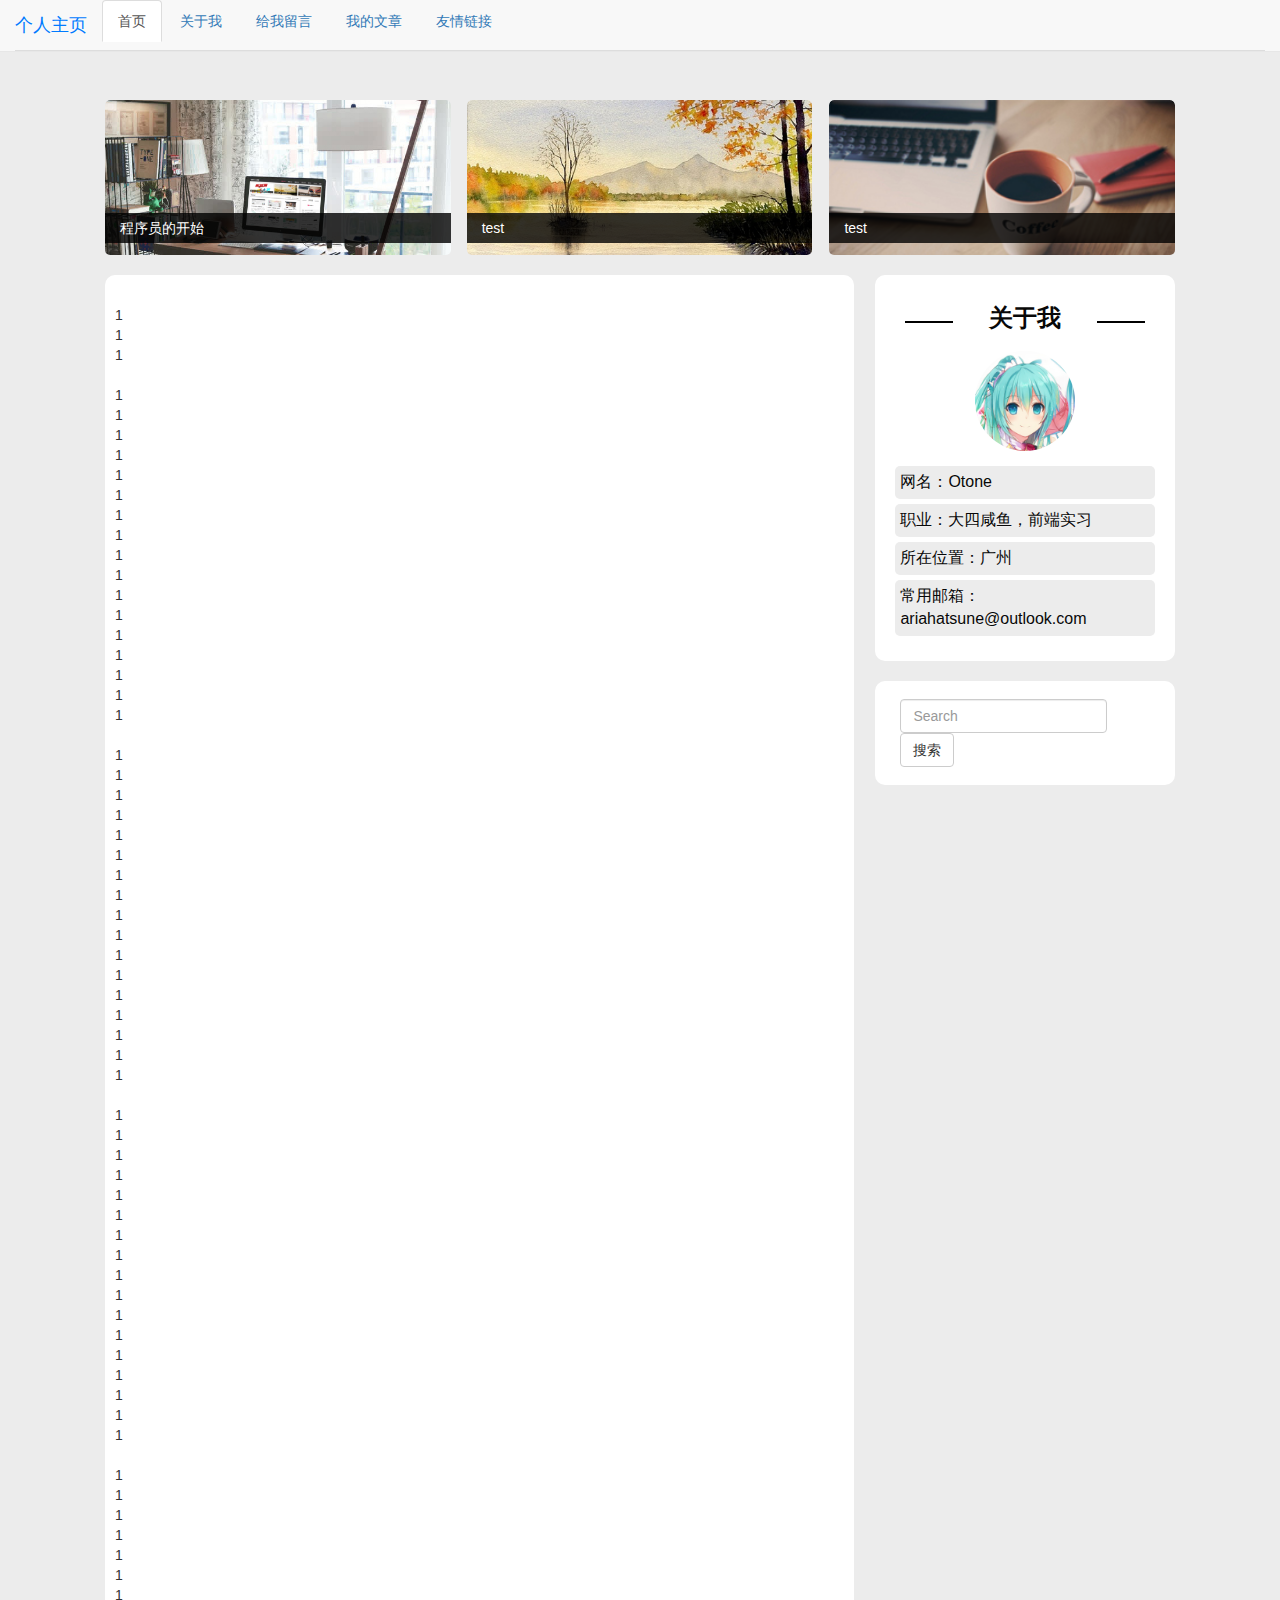
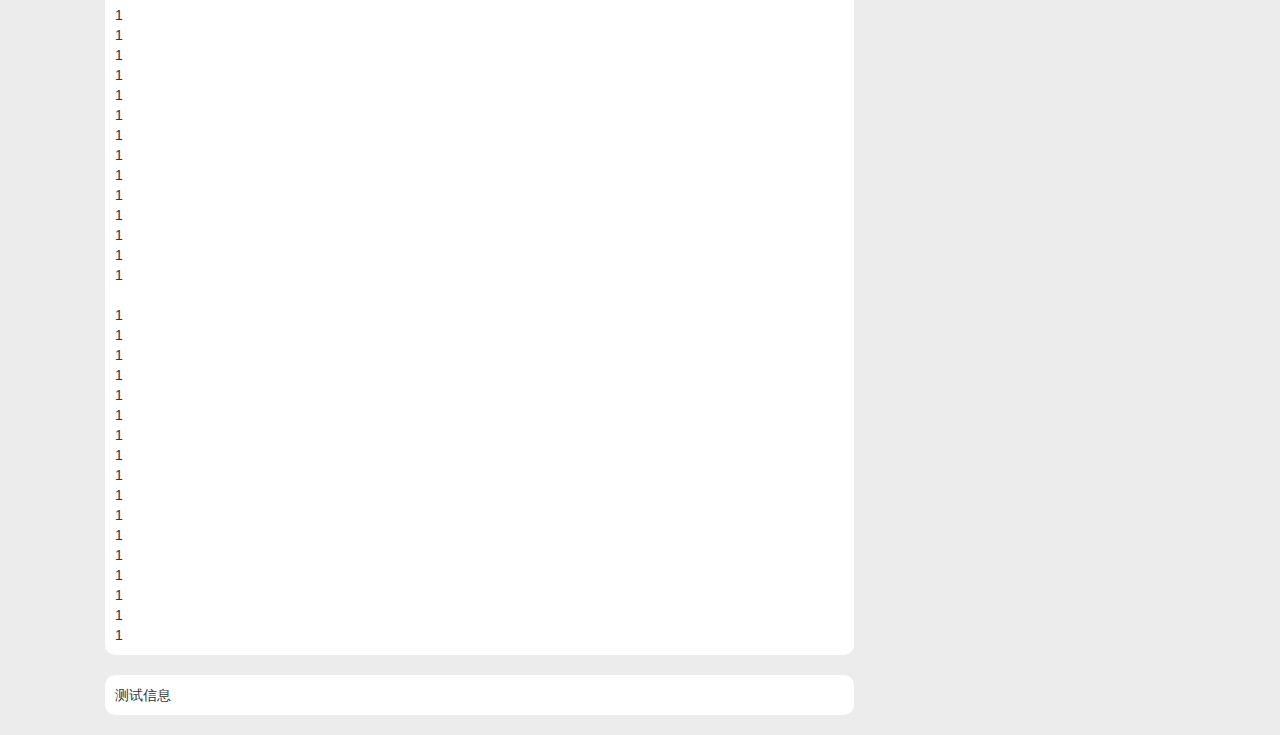
<file: index.html>
<!DOCTYPE HTML>
<html>

<head>
	<meta charset="UTF-8">
	<meta name="viewport" content="width=device-width, user-scalable=no, initial-scale=1.0, maximum-scale=1.0, minimum-scale=1.0">
	<link rel="stylesheet" type="text/css" href="css/model.min.css" />
	<link rel="stylesheet" type="text/css" href="css/bootstrap.css" />
	<link rel="stylesheet" type="text/css" href="css/index.css" />
	<link rel="icon" type="image/x-icon" href="images/design/favicon.ico" />
	<script src="js/jquery-3.3.1.js"></script>
	<script src="js/vue.js" type="text/javascript" charset="utf-8"></script>
	<script src="js/bootstrap.js"></script>
	<script src="js/index.js" type="text/javascript" charset="utf-8"></script>
	<title>Otone</title>
	<script>
		var _hmt = _hmt || [];
		(function () {
			var hm = document.createElement("script");
			hm.src = "https://hm.baidu.com/hm.js?ea2b53d113a40893b416829f3bc0a3d6";
			var s = document.getElementsByTagName("script")[0];
			s.parentNode.insertBefore(hm, s);
		})();
	</script>
</head>

<body>
	<nav class="navbar navbar-default navbar-fixed-top">
		<div class="container-fluid">
			<div class="navbar-header">
				<button type="button" class="navbar-toggle collapsed" data-toggle="collapse" data-target="#bs-example-navbar-collapse-1"
				    aria-expanded="false">
					<span class="sr-only">Toggle navigation</span>
					<span class="icon-bar"></span>
					<span class="icon-bar"></span>
					<span class="icon-bar"></span>
				</button>
				<a class="navbar-brand" href="/" style="color: #007BFF;">个人主页</a>
			</div>
			<div class="collapse navbar-collapse" id="bs-example-navbar-collapse-1">
				<ul class="nav nav-tabs">
					<li class="active">
						<a href="/">首页</a>
					</li>
					<li>
						<a href="about.html">关于我</a>
					</li>
					<li>
						<a href="board.html">给我留言</a>
					</li>
					<li>
						<a href="content.html">我的文章</a>
					</li>
					<li>
						<a href="other.html">友情链接</a>
					</li>
				</ul>
			</div>
		</div>
	</nav>
	<div class="t-box container" style="animation: 0.7s top-transparent-bounce ease;">
		<div class="picbar">
			<ul>
				<li>
					<i>
						<a href="">
							<img src="images/index/917d732926d79cc2ae1012831ce51d1e.jpg">
						</a>
					</i>
					<span>程序员的开始</span>
				</li>
				<li style="margin-left: 1.5%;">
					<i>
						<a href="">
							<img src="images/index/762f99f369ae786f970477feeb3b9d77.jpg">
						</a>
					</i>
					<span>test</span>
				</li>
				<li style="float: right;">
					<i>
						<a href="">
							<img src="images/index/3f0b6da48a6fd4e626a021ff7bd0d74f.jpg">
						</a>
					</i>
					<span>test</span>
				</li>
			</ul>
		</div>
		<div class="leftbox">
			<div class="info">
				<br /> 1
				<br /> 1
				<br /> 1
				<br />
				<br /> 1
				<br /> 1
				<br /> 1
				<br /> 1
				<br /> 1
				<br /> 1
				<br /> 1
				<br /> 1
				<br /> 1
				<br /> 1
				<br /> 1
				<br /> 1
				<br /> 1
				<br /> 1
				<br /> 1
				<br /> 1
				<br /> 1
				<br />
				<br /> 1
				<br /> 1
				<br /> 1
				<br /> 1
				<br /> 1
				<br /> 1
				<br /> 1
				<br /> 1
				<br /> 1
				<br /> 1
				<br /> 1
				<br /> 1
				<br /> 1
				<br /> 1
				<br /> 1
				<br /> 1
				<br /> 1
				<br />
				<br /> 1
				<br /> 1
				<br /> 1
				<br /> 1
				<br /> 1
				<br /> 1
				<br /> 1
				<br /> 1
				<br /> 1
				<br /> 1
				<br /> 1
				<br /> 1
				<br /> 1
				<br /> 1
				<br /> 1
				<br /> 1
				<br /> 1
				<br />
				<br /> 1
				<br /> 1
				<br /> 1
				<br /> 1
				<br /> 1
				<br /> 1
				<br /> 1
				<br /> 1
				<br /> 1
				<br /> 1
				<br /> 1
				<br /> 1
				<br /> 1
				<br /> 1
				<br /> 1
				<br /> 1
				<br /> 1
				<br /> 1
				<br /> 1
				<br /> 1
				<br /> 1
				<br />
				<br /> 1
				<br /> 1
				<br /> 1
				<br /> 1
				<br /> 1
				<br /> 1
				<br /> 1
				<br /> 1
				<br /> 1
				<br /> 1
				<br /> 1
				<br /> 1
				<br /> 1
				<br /> 1
				<br /> 1
				<br /> 1
				<br /> 1
				<br />
			</div>
			<div class="info" style="margin: 20px 0;">
				测试信息
			</div>
		</div>
		<div class="rightbox">
			<div class="info">
				<h3 class="title_1">
					关于我
				</h3>
				<div class="avatar">
					<img src="images/about/%23284847.jpg" />
				</div>
				<div class="about">
					<p>
						网名：Otone
					</p>
					<p>
						职业：大四咸鱼，前端实习
					</p>
					<p>
						所在位置：广州
					</p>
					<p>
						常用邮箱：ariahatsune@outlook.com
					</p>
				</div>
			</div>
			<div class="info" style="margin: 20px 0;">
				<form id="barsearch" class="navbar-form navbar-right" style="margin-right: -5px;">
					<div class="form-group">
						<input type="text" class="form-control" placeholder="Search">
					</div>
					<button type="submit" class="btn btn-default">搜索</button>
				</form>
			</div>
		</div>
	</div>
	<div class="backtop">
		<span></span>
	</div>
	<script>
		$(window).scroll(function () {
			var sc = $(window).scrollTop();
			var wd = $(window).height();
			if (sc >= wd) {
				$(".backtop").css("display", "block");
			} else {
				$(".backtop").css("display", "none");
			}
		})
		$(".backtop").click(function () {
			$('body,html').animate({
				scrollTop: 0
			}, 500);
		})
	</script>

</body>

</html>
</file>
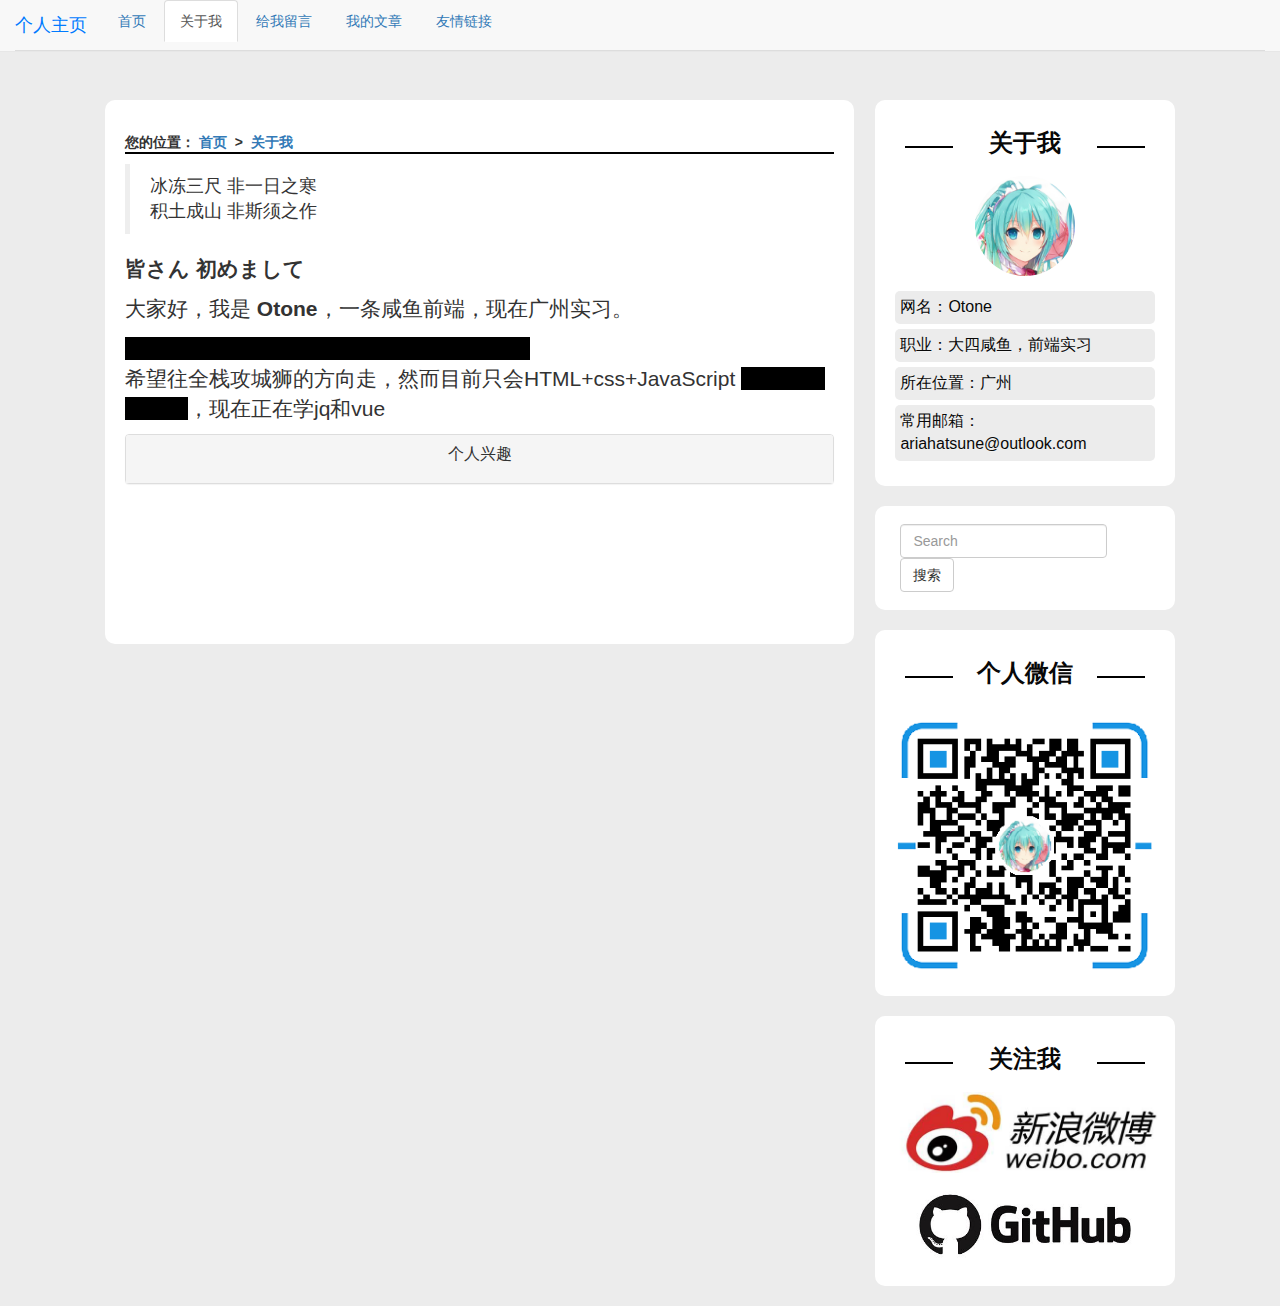
<file: about.html>
<!DOCTYPE HTML>
<html>

<head>
	<meta charset="UTF-8">
	<meta name="viewport" content="width=device-width, user-scalable=no, initial-scale=1.0, maximum-scale=1.0, minimum-scale=1.0">
	<script src="js/jquery-3.3.1.js"></script>
	<link rel="stylesheet" type="text/css" href="css/model.min.css" />
	<link rel="stylesheet" type="text/css" href="css/bootstrap.css" />
	<link rel="icon" type="image/x-icon" href="images/design/favicon.ico" />
	<script src="js/vue.js" type="text/javascript" charset="utf-8"></script>
	<script src="js/bootstrap.js"></script>
	<link rel="stylesheet" type="text/css" href="css/index.css" />
	<title>关于我</title>
	<script>
		var _hmt = _hmt || [];
		(function () {
			var hm = document.createElement("script");
			hm.src = "https://hm.baidu.com/hm.js?ea2b53d113a40893b416829f3bc0a3d6";
			var s = document.getElementsByTagName("script")[0];
			s.parentNode.insertBefore(hm, s);
		})();
	</script>
</head>

<body>
	<style type="text/css">
		.post-container {
			font-size: 1.5em;
		}
	</style>
	<nav class="navbar navbar-default navbar-fixed-top">
		<div class="container-fluid">
			<div class="navbar-header">
				<button type="button" class="navbar-toggle collapsed" data-toggle="collapse" data-target="#bs-example-navbar-collapse-1"
				    aria-expanded="false">
					<span class="sr-only">Toggle navigation</span>
					<span class="icon-bar"></span>
					<span class="icon-bar"></span>
					<span class="icon-bar"></span>
				</button>
				<a class="navbar-brand" href="/" style="color: #007BFF;">个人主页</a>
			</div>
			<div class="collapse navbar-collapse" id="bs-example-navbar-collapse-1">
				<ul class="nav nav-tabs">
					<li>
						<a href="/">首页</a>
					</li>
					<li class="active">
						<a href="about.html">关于我</a>
					</li>
					<li>
						<a href="board.html">给我留言</a>
					</li>
					<li>
						<a href="content.html">我的文章</a>
					</li>
					<li>
						<a href="other.html">友情链接</a>
					</li>
				</ul>
			</div>
		</div>
	</nav>

	<div class="t-box container" style="animation: 0.7s top-transparent-bounce ease;">
		<div class="leftbox">
			<div class="newtext">
				<h4 class="title_2">
					您的位置：
					<a href="/">首页</a>
					&nbsp;>&nbsp;
					<a href="about.html">关于我</a>
				</h4>
				<!-- Chinese Version -->
				<div class="zh post-container">

					<!--copied from markdown -->
					<blockquote>
						<p>冰冻三尺 非一日之寒
							<br> 积土成山 非斯须之作</p>
					</blockquote>

					<p>
						<strong>皆さん 初めまして</strong>
					</p>

					<p>大家好，我是
						<strong>Otone</strong>，一条咸鱼前端，现在广州实习。</p>

					<span class="truth">我只想做一条不工作有钱拿的咸鱼，
						<s>做梦呢</s>
					</span>

					<p>希望往全栈攻城狮的方向走，然而目前只会HTML+css+JavaScript
						<span class="truth">大学过的真的废</span>，现在正在学jq和vue</p>

					<div class="panel-group" id="accordion" role="tablist" aria-multiselectable="true">
						<div class="panel panel-default">
							<div class="panel-heading" role="tab">
								<h4 class="panel-title">
									<a class="collapsed" role="button" data-toggle="collapse" data-parent="#accordion" href="#collapseTwo" aria-expanded="false"
									    aria-controls="collapseTwo">
										<p style="text-align: center;">个人兴趣</p>
									</a>
								</h4>
							</div>
							<div id="collapseTwo" class="panel-collapse collapse" role="tabpanel" aria-labelledby="headingTwo">
								<div class="panel-body">
									<p>动漫的话各种的都有涉及一点
										<s>什么东方v家各种啥的</s>，番剧喜欢的大多都是轻改，
										<s>轻小说真的太棒了</s>，动漫真是个好东西(正论)
										<span class="truth">不过我可不是二刺猿b小将</span>
									</p>

									<p>游戏基本只接触音游和dnf
										<s>毒奶粉</s>，dnf估计快脱了，没钱玩不动；音游主要玩osu!和Arcaea
										<s>是菜鸡</s>，音游还是太小众了</p>
								</div>
							</div>
						</div>
					</div>

					<p></p>

				</div>
				<br />
				<br />
				<br />
				<br />
				<br />
				<br />


			</div>
		</div>
		<div class="rightbox">
			<div class="info">
				<h3 class="title_1">
					关于我
				</h3>
				<div class="avatar">
					<img src="images/about/%23284847.jpg" />
				</div>
				<div class="about">
					<p>
						网名：Otone
					</p>
					<p>
						职业：大四咸鱼，前端实习
					</p>
					<p>
						所在位置：广州
					</p>
					<p>
						常用邮箱：ariahatsune@outlook.com
					</p>
				</div>
			</div>
			<div class="info" style="margin: 20px 0;">
				<form id="barsearch" class="navbar-form navbar-right" style="margin-right: -5px;">
					<div class="form-group">
						<input type="text" class="form-control" placeholder="Search">
					</div>
					<button type="submit" class="btn btn-default">搜索</button>
				</form>
			</div>
			<div class="info" style="margin: 20px 0;">
				<h3 class="title_1">
					个人微信
				</h3>
				<div>
					<img src="images/about/weixincode.png" class="img" />
				</div>
			</div>
			<div class="info" style="margin: 20px 0;">
				<h3 class="title_1">
					关注我
				</h3>
				<a href="https://weibo.com/u/5138060078">
					<img src="images/about/weibo.jpg" width="100%" />
				</a>
				<a href="https://github.com/FujishiroOtone">
					<img src="images/about/github.jpg" width="100%" />
				</a>
			</div>
		</div>
		<div class="backtop">
			<span></span>
		</div>
		<script>
			$(window).scroll(function () {
				var sc = $(window).scrollTop();
				var wd = $(window).height();
				if (sc >= wd) {
					$(".backtop").css("display", "block");
				} else {
					$(".backtop").css("display", "none");
				}
			})
			$(".backtop").click(function () {
				$('body,html').animate({
					scrollTop: 0
				}, 500);
			})
		</script>
</body>

</html>
</file>
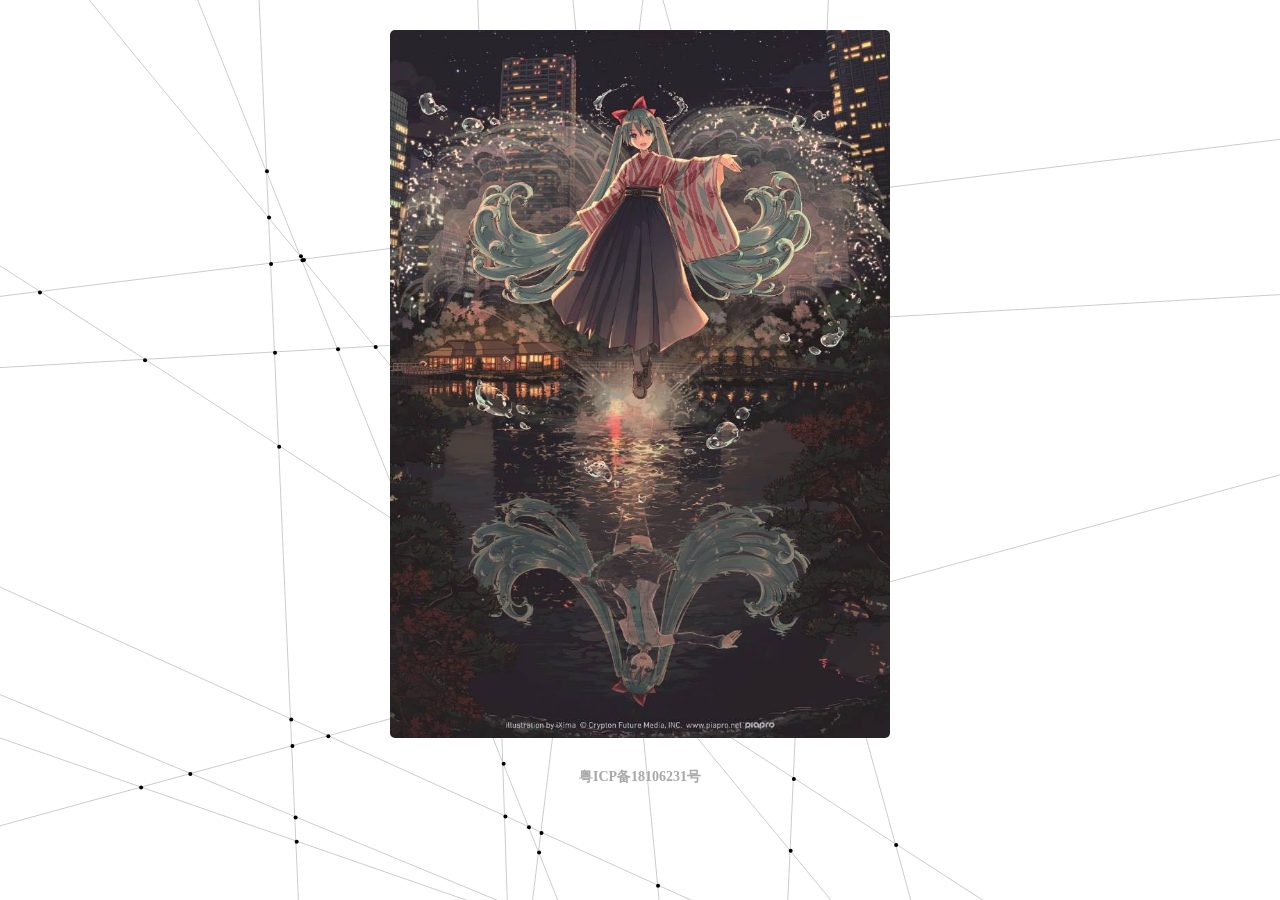
<file: lnmp.html>
<!DOCTYPE >
<html>

<head>
	<meta charset="UTF-8">
	<meta name="viewport" content="width=device-width, user-scalable=no, initial-scale=1.0, maximum-scale=1.0, minimum-scale=1.0">
	<link rel="icon" href="images/design/favicon.ico" type="image/x-icon" />
	<link rel="stylesheet" type="text/css" href="css/model.min.css" />
	<style>
		#enter {
			text-align: center;
			margin: 30px;
			overflow: hidden;
		}

		#enter img {
			margin: auto;
			min-height: 100%;
			width: 50%;
			border-radius: 5px;
			cursor: pointer;
			transition: 0.3s;
			max-width: 500px;
		}

		#enter img:hover {
			opacity: 0.7;
		}
		@media only screen and (max-width:726px)
		{
			#enter img{
				width: 75%;
			}
			a{
				font-size: 24px;
			}
		}
		@media only screen and (max-width:500px)
		{
			#enter img{
				width: 100%;
			}
			a{
				font-size: 32px;
			}
		}
		p{
			margin: 10px;
		}
		a{
			color: darkgrey;
			font-size: 14px;
			font-weight: bold;
		}
		a:link,a:active,a:visited,a:hover{
			color: darkgrey;
			text-decoration: none;
		}
		a:hover{
			cursor: pointer;
		}
		.bg_content {
		  position: fixed;
		  top: 0;
		  z-index: -1;
		  width: 100%;
		  height: 100%;
		}
	</style>
	<title>世界大门の入口</title>
</head>

<body>
	<!--页面动画-->
	<div class="bg_content">
		<canvas id="canvas"></canvas>
	</div>
	<script src="js/canvas-nest.min.js" type="text/javascript" charset="utf-8"></script>
	<div id="enter" class="t-box container" style="animation: 2s top-transparent ease;">
		<a href="https://blog.fujishiro.cn"><img src="images/enter.jpg" /></a>
	</div>
	<p align="center">
		<a href="http://www.miitbeian.gov.cn">粤ICP备18106231号</a>
	</p>
</body>

</html>
</file>
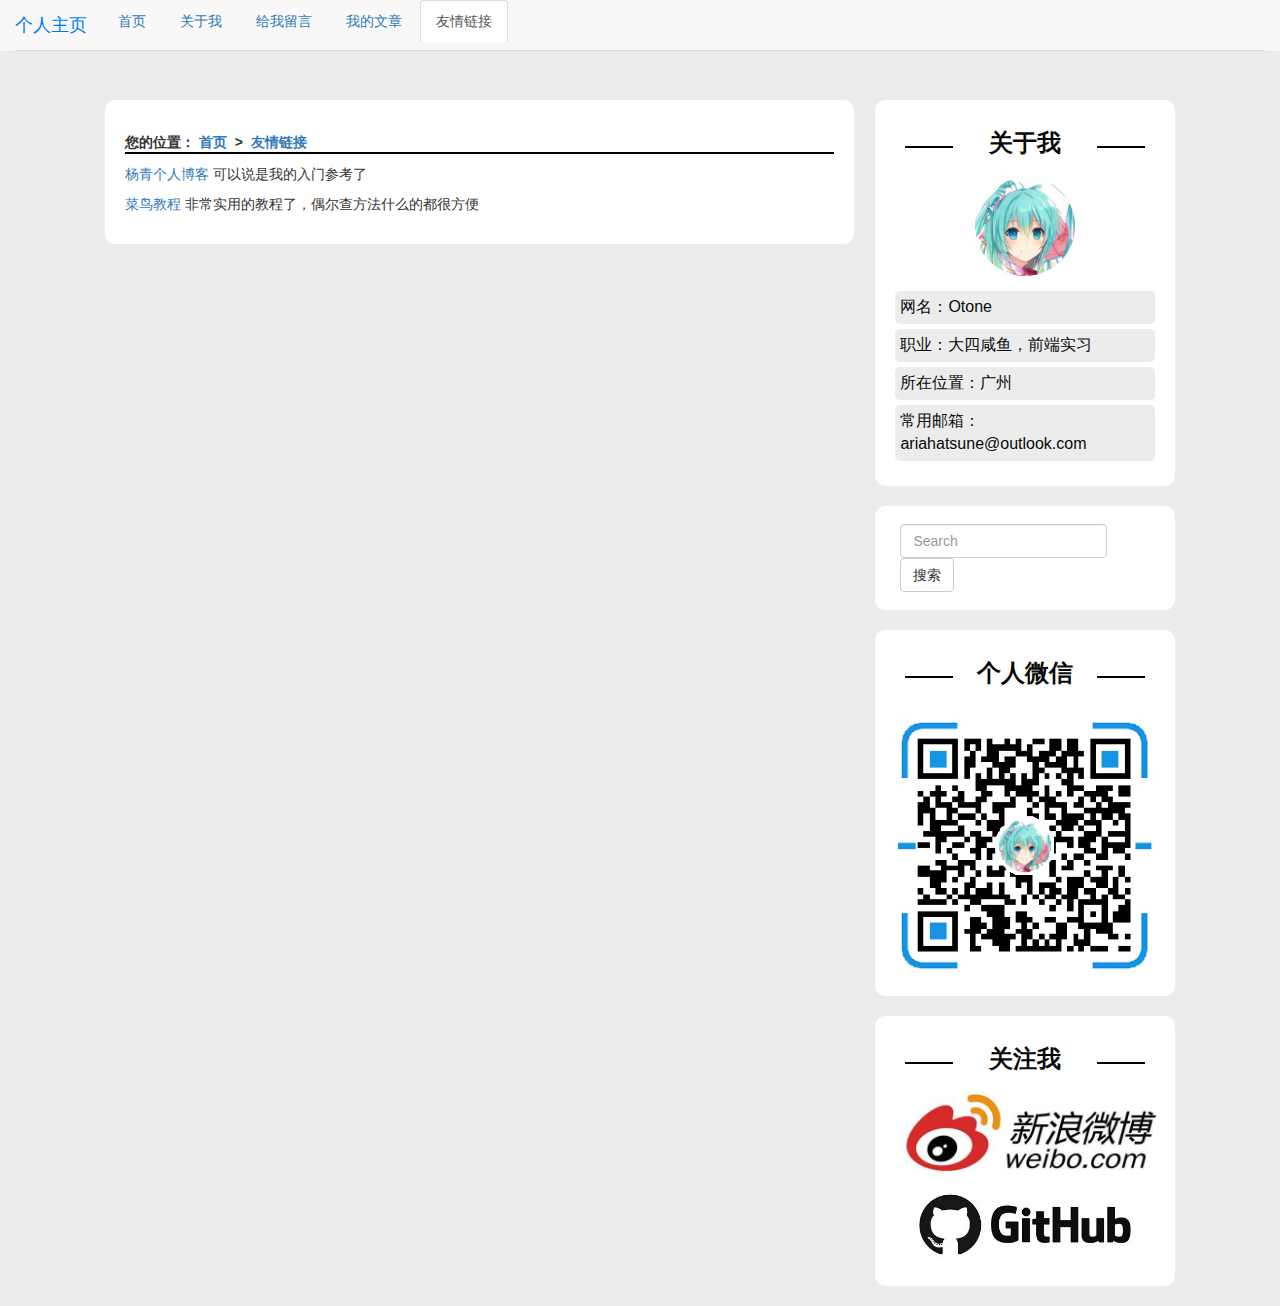
<file: other.html>
<!DOCTYPE HTML>
<html>

<head>
	<meta charset="UTF-8">
	<meta name="viewport" content="width=device-width, user-scalable=no, initial-scale=1.0, maximum-scale=1.0, minimum-scale=1.0">
	<link rel="stylesheet" type="text/css" href="css/model.min.css" />
	<link rel="stylesheet" type="text/css" href="css/bootstrap.css" />
	<link rel="icon" type="image/x-icon" href="images/design/favicon.ico" />
	<script src="js/jquery-3.3.1.js"></script>
	<script src="js/vue.js" type="text/javascript" charset="utf-8"></script>
	<script src="js/bootstrap.js"></script>
	<link rel="stylesheet" type="text/css" href="css/index.css" />
	<title>友情链接</title>
	<script>
		var _hmt = _hmt || [];
		(function () {
			var hm = document.createElement("script");
			hm.src = "https://hm.baidu.com/hm.js?ea2b53d113a40893b416829f3bc0a3d6";
			var s = document.getElementsByTagName("script")[0];
			s.parentNode.insertBefore(hm, s);
		})();
	</script>
</head>

<body>
	<nav class="navbar navbar-default navbar-fixed-top">
		<div class="container-fluid">
			<div class="navbar-header">
				<button type="button" class="navbar-toggle collapsed" data-toggle="collapse" data-target="#bs-example-navbar-collapse-1"
				    aria-expanded="false">
					<span class="sr-only">Toggle navigation</span>
					<span class="icon-bar"></span>
					<span class="icon-bar"></span>
					<span class="icon-bar"></span>
				</button>
				<a class="navbar-brand" href="/" style="color: #007BFF;">个人主页</a>
			</div>
			<div class="collapse navbar-collapse" id="bs-example-navbar-collapse-1">
				<ul class="nav nav-tabs">
					<li>
						<a href="/">首页</a>
					</li>
					<li>
						<a href="about.html">关于我</a>
					</li>
					<li>
						<a href="board.html">给我留言</a>
					</li>
					<li>
						<a href="content.html">我的文章</a>
					</li>
					<li class="active">
						<a href="other.html">友情链接</a>
					</li>
				</ul>
			</div>
		</div>
	</nav>
	<div class="t-box container" style="animation: 0.7s top-transparent-bounce ease;">
		<div class="leftbox">
			<div class="newtext">
				<h4 class="title_2">
					您的位置：
					<a href="/">首页</a>
					&nbsp;>&nbsp;
					<a href="other.html">友情链接</a>
				</h4>
				<p>
					<a href="http://www.yangqq.com/">杨青个人博客</a>&nbsp;可以说是我的入门参考了</p>
				<p>
					<a href="http://www.runoob.com/">菜鸟教程</a> 非常实用的教程了，偶尔查方法什么的都很方便</p>
			</div>
		</div>
		<div class="rightbox">
			<div class="info">
				<h3 class="title_1">
					关于我
				</h3>
				<div class="avatar">
					<img src="images/about/%23284847.jpg" />
				</div>
				<div class="about">
					<p>
						网名：Otone
					</p>
					<p>
						职业：大四咸鱼，前端实习
					</p>
					<p>
						所在位置：广州
					</p>
					<p>
						常用邮箱：ariahatsune@outlook.com
					</p>
				</div>
			</div>
			<div class="info" style="margin: 20px 0;">
				<form id="barsearch" class="navbar-form navbar-right" style="margin-right: -5px;">
					<div class="form-group">
						<input type="text" class="form-control" placeholder="Search">
					</div>
					<button type="submit" class="btn btn-default">搜索</button>
				</form>
			</div>
			<div class="info" style="margin: 20px 0;">
				<h3 class="title_1">
					个人微信
				</h3>
				<div>
					<img src="images/about/weixincode.png" class="img" />
				</div>
			</div>
			<div class="info" style="margin: 20px 0;">
				<h3 class="title_1">
					关注我
				</h3>
				<a href="https://weibo.com/u/5138060078">
					<img src="images/about/weibo.jpg" width="100%" />
				</a>
				<a href="https://github.com/FujishiroOtone">
					<img src="images/about/github.jpg" width="100%" />
				</a>
			</div>
		</div>
	</div>
	<script>
		$(window).scroll(function () {
			var sc = $(window).scrollTop();
			var wd = $(window).height();
			if (sc >= wd) {
				$(".backtop").css("display", "block");
			} else {
				$(".backtop").css("display", "none");
			}
		})
		$(".backtop").click(function () {
			$('body,html').animate({
				scrollTop: 0
			}, 500);
		})
	</script>
</body>

</html>
</file>
<file: css/index.css>
html {
	font-size: 16px;
}

body {
	margin: 0;
	padding: 0;
	padding-top: 100px;
	background-color: #ececec;
}
ul,li{
	list-style: none;
}
.picbar{
	overflow: hidden;
	margin: 0 0 20px 0;
}
.picbar ul li{
	width: 32.3%;
    float: left;
    display: block;
    overflow: hidden;
    border-radius: 5px;
    position: relative;
}
.picbar ul li img{
	margin: auto;
    min-height: 100%;
    width: 100%;
	border-radius: 5px;
    cursor: pointer;
    transition: 0.3s;
}
.picbar ul li img:hover{
	opacity: 0.7;
}
.picbar ul li i{
	display: block;
	height: 155px;
}
.picbar ul li span{
	position: absolute;
    background: rgba(0,0,0,0.8);
    color: #FFF;
    bottom: 8%;
    left: 0;
    right: 0;
    display: block;
    padding: 0 15px;
    text-overflow: ellipsis;
    white-space: nowrap;
    overflow: hidden;
    line-height: 30px;
}
@media only screen and (max-width:768px) {
	.picbar ul li span{
		display: none;
	}
	.picbar ul li i{
		height: 100px;
	}
}
@media only screen and (max-width:500px) {
	.picbar ul li span{
		display: block;
	}
	.picbar ul li {
		width: 100%;
		margin-top: 10px;
		margin-left: 0px!important;
	}
	.picbar ul li i{
		height: 155px;
	}
}
.blank {
    height: 20px;
    overflow: hidden;
    width: 100%;
    margin: auto;
    clear: both;
	}
.backtop {
	display: none;
	position: fixed;
	bottom: 30px;
	right: 10px;
	width: 45px;
	height: 45px;
	background: url(../images/design/backtop.png);
	background-size: 100%;
	background-repeat: no-repeat;
	cursor: pointer;
	padding-bottom: 5%;
}


.leftbox {
	float: left;
	overflow: hidden;
	width: 70%;
}

.rightbox {
	float: right;
	width: 28%;
	color: #080808;
	overflow: hidden;
}

@media only screen and (max-width:959px) {
	.rightbox {
		display: none;
	}
	.leftbox {
		width: 100%;
	}
}



.info {
	width: 100%;
	background: #FFF;
	border-radius: 10px;
	overflow: hidden;
	padding: 10px;
}

.title_1 {
	text-align: center;
	position: relative;
	margin: 20px;
	font-weight: bold;
}

.title_1:before {
	content: "";
	width: 20%;
	height: 2px;
	background: #000;
	position: absolute;
	left: 0;
	bottom: 8px
}

.title_1:after {
	content: "";
	width: 20%;
	height: 2px;
	background: #000;
	position: absolute;
	right: 0;
	bottom: 8px
}

.about {
	padding: 10px;
}

.about p {
	font-size: 1rem;
	background: #ececec;
	margin: 5px 0;
	padding: 5px;
	border-radius: 5px;
	text-shadow: rgba(255, 255, 255, 0.3) 0px 1px 0px;
}

.avatar {
	width: 100px;
	height: 100px;
	overflow: hidden;
	border-radius: 50px;
	margin: auto;
}

.avatar img {
	width: 100px;
	height: 100px;
}

.img {
	width: 100%;
	height: auto;
}

.newtext {
	width: 100%;
	background: #FFF;
	border-radius: 10px;
	overflow: hidden;
	padding: 20px;
}

.title_2 {
	line-height: 24px;
	height: 24px;
	font-size: 14px;
	border-bottom: #000 2px solid;
	font-weight: bold;
}

.title_3{
	 padding: 0 10px;
    line-height: 40px;
    height: 40px;
    font-size: 18px;
    border-bottom: #000 2px solid;
    position: relative;
}
.truth{
	background-color: #000000;
	color: #000000;
}
.truth:hover{
	color: #FFFFFF;
}
</file>
<file: css/model.min.css>
*{margin:0;padding:0}.model-main{text-align:left;overflow:hidden}@media only screen and (min-width:480px) and (max-width:768px){.model-main{background:#a9a9a9}}@media only screen and (max-width:480px){.model-main{background:#f60}}@media only screen and (min-width:768px){.model-main{background:#8a2be2;max-width:1024px}}.omit{overflow:hidden;text-overflow:ellipsis;white-space:nowrap}@keyframes left{0%{transform:translateX(-100%)}100%{transform:translate(0)}}@keyframes right{0%{transform:translateX(100%)}100%{transform:translate(0)}}@keyframes top{0%{transform:translateY(-100%)}100%{transform:translate(0)}}@keyframes bottom{0%{transform:translateY(100%)}100%{transform:translate(0)}}@keyframes left-transparent{0%{transform:translateX(-100%);opacity:0}80%{opacity:.5}100%{transform:translateX(0);opacity:1}}@keyframes right-transparent{0%{transform:translateX(100%);opacity:0}80%{opacity:.5}100%{transform:translateX(0);opacity:1}}@keyframes top-transparent{0%{transform:translateY(-100%);opacity:0}80%{opacity:.5}100%{transform:translateY(0);opacity:1}}@keyframes bottom-transparent{0%{transform:translateY(100%);opacity:0}80%{opacity:.5}100%{transform:translateY(0);opacity:1}}@keyframes left-transparent-bounce{0%{transform:translateX(-100%);opacity:0}80%{transform:translateX(10%);opacity:.5}100%{transform:translateX(0);opacity:1}}@keyframes right-transparent-bounce{0%{transform:translateX(100%);opacity:0}80%{transform:translateX(-10%);opacity:.5}100%{transform:translateX(0);opacity:1}}@keyframes top-transparent-bounce{0%{transform:translateY(-100%);opacity:0}80%{transform:translateY(10%);opacity:.5}100%{transform:translateY(0);opacity:1}}@keyframes bottom-transparent-bounce{0%{transform:translateY(100%);opacity:0}80%{transform:translateY(-10%);opacity:.5}100%{transform:translateY(0);opacity:1}}@keyframes scale{0%{transform:scale(0)}100%{transform:scale(1)}}@keyframes scale-always{20%{transform:scale(0)}60%{transform:scale(1)}}@keyframes scale-half-always{20%{transform:scale(.5)}60%{transform:scale(1)}}@keyframes scale-little-always{20%{transform:scale(.8)}60%{transform:scale(1)}}@keyframes scale-half{0%{transform:scale(.5)}100%{transform:scale(1)}}@keyframes scale-little{0%{transform:scale(.8)}100%{transform:scale(1)}}@keyframes scale-transparent{0%{transform:scale(0);opacity:0}100%{transform:scale(1);opacity:1}}@keyframes scale-transparent-half{0%{transform:scale(.5);opacity:0}100%{transform:scale(1);opacity:1}}@keyframes scale-transparent-little{0%{transform:scale(.8);opacity:0}100%{transform:scale(1);opacity:1}}@keyframes rotate{0%{transform:rotate(-360deg)}100%{transform:rotate(0)}}@keyframes rotate-top-left{0%{transform:rotate(-360deg);transform-origin:top left}100%{transform:rotate(0);transform-origin:top left}}@keyframes rotate-transparent{0%{transform:rotate(-360deg);opacity:0}80%{opacity:.5}100%{transform:rotate(0);opacity:1}}@keyframes rotate-transparent-scale{0%{transform:rotate(-360deg) scale(0);opacity:0}80%{opacity:.5}100%{transform:rotate(0) scale(1);opacity:1}}@keyframes rotate-scale{0%{transform:rotate(-360deg) scale(0)}100%{transform:rotate(0) scale(1)}}@keyframes rotate-transparent-bounce{0%{transform:rotate(-360deg);opacity:0}80%{transform:rotate(20deg);opacity:.5}100%{transform:rotate(0);opacity:1}}@keyframes rotate-scale-bounce{0%{transform:rotate(-360deg) scale(0)}80%{transform:rotate(20deg) scale(.9)}100%{transform:rotate(0) scale(1)}}@keyframes rotate-transparent-scale-bounce{0%{transform:rotate(-360deg) scale(0);opacity:0}80%{transform:rotate(20deg) scale(.9);opacity:.5}100%{transform:rotate(0) scale(1);opacity:1}}@keyframes roll-always{25%{transform:rotate(12deg)}75%{transform:rotate(-12deg)}}@keyframes roll-scale-always{0%{transform:scale(.001) rotate(0)}25%{transform:scale(1)}50%{transform:rotate(12deg)}75%{transform:rotate(-12deg)}100%{transform:rotate(0) scale(.001)}}@keyframes roll-scale-half-always{0%{transform:scale(.5) rotate(0)}25%{transform:scale(1)}50%{transform:rotate(12deg)}75%{transform:rotate(-12deg)}100%{transform:rotate(0) scale(.5)}}@keyframes roll-scale-little-always{0%{transform:scale(.8) rotate(0)}25%{transform:scale(1)}50%{transform:rotate(12deg)}75%{transform:rotate(-12deg)}100%{transform:rotate(0) scale(.8)}}@keyframes roll-scale-two-always{0%{transform:scale(.001) rotate(0)}15%{transform:scale(1)}30%{transform:scale(.001)}45%{transform:scale(1)}60%{transform:rotate(12deg)}80%{transform:rotate(-12deg)}100%{transform:rotate(0) scale(.001)}}@keyframes roll-scale-half-two-always{0%{transform:scale(.5) rotate(0)}15%{transform:scale(1)}30%{transform:scale(.5)}45%{transform:scale(1)}60%{transform:rotate(12deg)}80%{transform:rotate(-12deg)}100%{transform:rotate(0) scale(.5)}}@keyframes roll-scale-little-two-always{0%{transform:scale(.9) rotate(0)}15%{transform:scale(1)}30%{transform:scale(.9)}45%{transform:scale(1)}60%{transform:rotate(12deg)}80%{transform:rotate(-12deg)}100%{transform:rotate(0) scale(.9)}}@keyframes transparent-all{0%{opacity:0}100%{opacity:1}}@keyframes transparent-half{0%{opacity:.5}100%{opacity:1}}@keyframes transparent-little{0%{opacity:.7}100%{opacity:1}}@-moz-keyframes left{0%{transform:translateX(-100%)}100%{transform:translate(0)}}@-moz-keyframes right{0%{transform:translateX(100%)}100%{transform:translate(0)}}@-moz-keyframes top{0%{transform:translateY(-100%)}100%{transform:translate(0)}}@-moz-keyframes bottom{0%{transform:translateY(100%)}100%{transform:translate(0)}}@-moz-keyframes left-transparent{0%{transform:translateX(-100%);opacity:0}80%{opacity:.5}100%{transform:translateX(0);opacity:1}}@-moz-keyframes right-transparent{0%{transform:translateX(100%);opacity:0}80%{opacity:.5}100%{transform:translateX(0);opacity:1}}@-moz-keyframes top-transparent{0%{transform:translateY(-100%);opacity:0}80%{opacity:.5}100%{transform:translateY(0);opacity:1}}@-moz-keyframes bottom-transparent{0%{transform:translateY(100%);opacity:0}80%{opacity:.5}100%{transform:translateY(0);opacity:1}}@-moz-keyframes left-transparent-bounce{0%{transform:translateX(-100%);opacity:0}80%{transform:translateX(10%);opacity:.5}100%{transform:translateX(0);opacity:1}}@-moz-keyframes right-transparent-bounce{0%{transform:translateX(100%);opacity:0}80%{transform:translateX(-10%);opacity:.5}100%{transform:translateX(0);opacity:1}}@-moz-keyframes top-transparent-bounce{0%{transform:translateY(-100%);opacity:0}80%{transform:translateY(10%);opacity:.5}100%{transform:translateY(0);opacity:1}}@-moz-keyframes bottom-transparent-bounce{0%{transform:translateY(100%);opacity:0}80%{transform:translateY(-10%);opacity:.5}100%{transform:translateY(0);opacity:1}}@-moz-keyframes scale{0%{transform:scale(0)}100%{transform:scale(1)}}@-moz-keyframes scale-always{20%{transform:scale(0)}60%{transform:scale(1)}}@-moz-keyframes scale-half-always{20%{transform:scale(.5)}60%{transform:scale(1)}}@-moz-keyframes scale-little-always{20%{transform:scale(.8)}60%{transform:scale(1)}}@-moz-keyframes scale-half{0%{transform:scale(.5)}100%{transform:scale(1)}}@-moz-keyframes scale-little{0%{transform:scale(.8)}100%{transform:scale(1)}}@-moz-keyframes scale-transparent{0%{transform:scale(0);opacity:0}100%{transform:scale(1);opacity:1}}@-moz-keyframes scale-transparent-half{0%{transform:scale(.5);opacity:0}100%{transform:scale(1);opacity:1}}@-moz-keyframes scale-transparent-little{0%{transform:scale(.8);opacity:0}100%{transform:scale(1);opacity:1}}@-moz-keyframes rotate{0%{transform:rotate(-360deg)}100%{transform:rotate(0)}}@-moz-keyframes rotate-top-left{0%{transform:rotate(-360deg);transform-origin:top left}100%{transform:rotate(0);transform-origin:top left}}@-moz-keyframes rotate-transparent{0%{transform:rotate(-360deg);opacity:0}80%{opacity:.5}100%{transform:rotate(0);opacity:1}}@-moz-keyframes rotate-transparent-scale{0%{transform:rotate(-360deg) scale(0);opacity:0}80%{opacity:.5}100%{transform:rotate(0) scale(1);opacity:1}}@-moz-keyframes rotate-scale{0%{transform:rotate(-360deg) scale(0)}100%{transform:rotate(0) scale(1)}}@-moz-keyframes rotate-transparent-bounce{0%{transform:rotate(-360deg);opacity:0}80%{transform:rotate(20deg);opacity:.5}100%{transform:rotate(0);opacity:1}}@-moz-keyframes rotate-scale-bounce{0%{transform:rotate(-360deg) scale(0)}80%{transform:rotate(20deg) scale(.9)}100%{transform:rotate(0) scale(1)}}@-moz-keyframes rotate-transparent-scale-bounce{0%{transform:rotate(-360deg) scale(0);opacity:0}80%{transform:rotate(20deg) scale(.9);opacity:.5}100%{transform:rotate(0) scale(1);opacity:1}}@-moz-keyframes roll-always{25%{transform:rotate(12deg)}75%{transform:rotate(-12deg)}}@-moz-keyframes roll-scale-always{0%{transform:scale(.001) rotate(0)}25%{transform:scale(1)}50%{transform:rotate(12deg)}75%{transform:rotate(-12deg)}100%{transform:rotate(0) scale(.001)}}@-moz-keyframes roll-scale-half-always{0%{transform:scale(.5) rotate(0)}25%{transform:scale(1)}50%{transform:rotate(12deg)}75%{transform:rotate(-12deg)}100%{transform:rotate(0) scale(.5)}}@-moz-keyframes roll-scale-little-always{0%{transform:scale(.8) rotate(0)}25%{transform:scale(1)}50%{transform:rotate(12deg)}75%{transform:rotate(-12deg)}100%{transform:rotate(0) scale(.8)}}@-moz-keyframes roll-scale-two-always{0%{transform:scale(.001) rotate(0)}15%{transform:scale(1)}30%{transform:scale(.001)}45%{transform:scale(1)}60%{transform:rotate(12deg)}80%{transform:rotate(-12deg)}100%{transform:rotate(0) scale(.001)}}@-moz-keyframes roll-scale-half-two-always{0%{transform:scale(.5) rotate(0)}15%{transform:scale(1)}30%{transform:scale(.5)}45%{transform:scale(1)}60%{transform:rotate(12deg)}80%{transform:rotate(-12deg)}100%{transform:rotate(0) scale(.5)}}@-moz-keyframes roll-scale-little-two-always{0%{transform:scale(.9) rotate(0)}15%{transform:scale(1)}30%{transform:scale(.9)}45%{transform:scale(1)}60%{transform:rotate(12deg)}80%{transform:rotate(-12deg)}100%{transform:rotate(0) scale(.9)}}@-moz-keyframes transparent-all{0%{opacity:0}100%{opacity:1}}@-moz-keyframes transparent-half{0%{opacity:.5}100%{opacity:1}}@-moz-keyframes transparent-little{0%{opacity:.7}100%{opacity:1}}@-webkit-keyframes left{0%{transform:translateX(-100%)}100%{transform:translate(0)}}@-webkit-keyframes right{0%{transform:translateX(100%)}100%{transform:translate(0)}}@-webkit-keyframes top{0%{transform:translateY(-100%)}100%{transform:translate(0)}}@-webkit-keyframes bottom{0%{transform:translateY(100%)}100%{transform:translate(0)}}@-webkit-keyframes left-transparent{0%{transform:translateX(-100%);opacity:0}80%{opacity:.5}100%{transform:translateX(0);opacity:1}}@-webkit-keyframes right-transparent{0%{transform:translateX(100%);opacity:0}80%{opacity:.5}100%{transform:translateX(0);opacity:1}}@-webkit-keyframes top-transparent{0%{transform:translateY(-100%);opacity:0}80%{opacity:.5}100%{transform:translateY(0);opacity:1}}@-webkit-keyframes bottom-transparent{0%{transform:translateY(100%);opacity:0}80%{opacity:.5}100%{transform:translateY(0);opacity:1}}@-webkit-keyframes left-transparent-bounce{0%{transform:translateX(-100%);opacity:0}80%{transform:translateX(10%);opacity:.5}100%{transform:translateX(0);opacity:1}}@-webkit-keyframes right-transparent-bounce{0%{transform:translateX(100%);opacity:0}80%{transform:translateX(-10%);opacity:.5}100%{transform:translateX(0);opacity:1}}@-webkit-keyframes top-transparent-bounce{0%{transform:translateY(-100%);opacity:0}80%{transform:translateY(10%);opacity:.5}100%{transform:translateY(0);opacity:1}}@-webkit-keyframes bottom-transparent-bounce{0%{transform:translateY(100%);opacity:0}80%{transform:translateY(-10%);opacity:.5}100%{transform:translateY(0);opacity:1}}@-webkit-keyframes scale{0%{transform:scale(0)}100%{transform:scale(1)}}@-webkit-keyframes scale-always{20%{transform:scale(0)}60%{transform:scale(1)}}@-webkit-keyframes scale-half-always{20%{transform:scale(.5)}60%{transform:scale(1)}}@-webkit-keyframes scale-little-always{20%{transform:scale(.8)}60%{transform:scale(1)}}@-webkit-keyframes scale-half{0%{transform:scale(.5)}100%{transform:scale(1)}}@-webkit-keyframes scale-little{0%{transform:scale(.8)}100%{transform:scale(1)}}@-webkit-keyframes scale-transparent{0%{transform:scale(0);opacity:0}100%{transform:scale(1);opacity:1}}@-webkit-keyframes scale-transparent-half{0%{transform:scale(.5);opacity:0}100%{transform:scale(1);opacity:1}}@-webkit-keyframes scale-transparent-little{0%{transform:scale(.8);opacity:0}100%{transform:scale(1);opacity:1}}@-webkit-keyframes rotate{0%{transform:rotate(-360deg)}100%{transform:rotate(0)}}@-webkit-keyframes rotate-top-left{0%{transform:rotate(-360deg);transform-origin:top left}100%{transform:rotate(0);transform-origin:top left}}@-webkit-keyframes rotate-transparent{0%{transform:rotate(-360deg);opacity:0}80%{opacity:.5}100%{transform:rotate(0);opacity:1}}@-webkit-keyframes rotate-transparent-scale{0%{transform:rotate(-360deg) scale(0);opacity:0}80%{opacity:.5}100%{transform:rotate(0) scale(1);opacity:1}}@-webkit-keyframes rotate-scale{0%{transform:rotate(-360deg) scale(0)}100%{transform:rotate(0) scale(1)}}@-webkit-keyframes rotate-transparent-bounce{0%{transform:rotate(-360deg);opacity:0}80%{transform:rotate(20deg);opacity:.5}100%{transform:rotate(0);opacity:1}}@-webkit-keyframes rotate-scale-bounce{0%{transform:rotate(-360deg) scale(0)}80%{transform:rotate(20deg) scale(.9)}100%{transform:rotate(0) scale(1)}}@-webkit-keyframes rotate-transparent-scale-bounce{0%{transform:rotate(-360deg) scale(0);opacity:0}80%{transform:rotate(20deg) scale(.9);opacity:.5}100%{transform:rotate(0) scale(1);opacity:1}}@-webkit-keyframes roll-always{25%{transform:rotate(12deg)}75%{transform:rotate(-12deg)}}@-webkit-keyframes roll-scale-always{0%{transform:scale(.001) rotate(0)}25%{transform:scale(1)}50%{transform:rotate(12deg)}75%{transform:rotate(-12deg)}100%{transform:rotate(0) scale(.001)}}@-webkit-keyframes roll-scale-half-always{0%{transform:scale(.5) rotate(0)}25%{transform:scale(1)}50%{transform:rotate(12deg)}75%{transform:rotate(-12deg)}100%{transform:rotate(0) scale(.5)}}@-webkit-keyframes roll-scale-little-always{0%{transform:scale(.8) rotate(0)}25%{transform:scale(1)}50%{transform:rotate(12deg)}75%{transform:rotate(-12deg)}100%{transform:rotate(0) scale(.8)}}@-webkit-keyframes roll-scale-two-always{0%{transform:scale(.001) rotate(0)}15%{transform:scale(1)}30%{transform:scale(.001)}45%{transform:scale(1)}60%{transform:rotate(12deg)}80%{transform:rotate(-12deg)}100%{transform:rotate(0) scale(.001)}}@-webkit-keyframes roll-scale-half-two-always{0%{transform:scale(.5) rotate(0)}15%{transform:scale(1)}30%{transform:scale(.5)}45%{transform:scale(1)}60%{transform:rotate(12deg)}80%{transform:rotate(-12deg)}100%{transform:rotate(0) scale(.5)}}@-webkit-keyframes roll-scale-little-two-always{0%{transform:scale(.9) rotate(0)}15%{transform:scale(1)}30%{transform:scale(.9)}45%{transform:scale(1)}60%{transform:rotate(12deg)}80%{transform:rotate(-12deg)}100%{transform:rotate(0) scale(.9)}}@-webkit-keyframes transparent-all{0%{opacity:0}100%{opacity:1}}@-webkit-keyframes transparent-half{0%{opacity:.5}100%{opacity:1}}@-webkit-keyframes transparent-little{0%{opacity:.7}100%{opacity:1}}@-ms-keyframes left{0%{transform:translateX(-100%)}100%{transform:translate(0)}}@-ms-keyframes right{0%{transform:translateX(100%)}100%{transform:translate(0)}}@-ms-keyframes top{0%{transform:translateY(-100%)}100%{transform:translate(0)}}@-ms-keyframes bottom{0%{transform:translateY(100%)}100%{transform:translate(0)}}@-ms-keyframes left-transparent{0%{transform:translateX(-100%);opacity:0}80%{opacity:.5}100%{transform:translateX(0);opacity:1}}@-ms-keyframes right-transparent{0%{transform:translateX(100%);opacity:0}80%{opacity:.5}100%{transform:translateX(0);opacity:1}}@-ms-keyframes top-transparent{0%{transform:translateY(-100%);opacity:0}80%{opacity:.5}100%{transform:translateY(0);opacity:1}}@-ms-keyframes bottom-transparent{0%{transform:translateY(100%);opacity:0}80%{opacity:.5}100%{transform:translateY(0);opacity:1}}@-ms-keyframes left-transparent-bounce{0%{transform:translateX(-100%);opacity:0}80%{transform:translateX(10%);opacity:.5}100%{transform:translateX(0);opacity:1}}@-ms-keyframes right-transparent-bounce{0%{transform:translateX(100%);opacity:0}80%{transform:translateX(-10%);opacity:.5}100%{transform:translateX(0);opacity:1}}@-ms-keyframes top-transparent-bounce{0%{transform:translateY(-100%);opacity:0}80%{transform:translateY(10%);opacity:.5}100%{transform:translateY(0);opacity:1}}@-ms-keyframes bottom-transparent-bounce{0%{transform:translateY(100%);opacity:0}80%{transform:translateY(-10%);opacity:.5}100%{transform:translateY(0);opacity:1}}@-ms-keyframes scale{0%{transform:scale(0)}100%{transform:scale(1)}}@-ms-keyframes scale-always{20%{transform:scale(0)}60%{transform:scale(1)}}@-ms-keyframes scale-half-always{20%{transform:scale(.5)}60%{transform:scale(1)}}@-ms-keyframes scale-little-always{20%{transform:scale(.8)}60%{transform:scale(1)}}@-ms-keyframes scale-half{0%{transform:scale(.5)}100%{transform:scale(1)}}@-ms-keyframes scale-little{0%{transform:scale(.8)}100%{transform:scale(1)}}@-ms-keyframes scale-transparent{0%{transform:scale(0);opacity:0}100%{transform:scale(1);opacity:1}}@-ms-keyframes scale-transparent-half{0%{transform:scale(.5);opacity:0}100%{transform:scale(1);opacity:1}}@-ms-keyframes scale-transparent-little{0%{transform:scale(.8);opacity:0}100%{transform:scale(1);opacity:1}}@-ms-keyframes rotate{0%{transform:rotate(-360deg)}100%{transform:rotate(0)}}@-ms-keyframes rotate-top-left{0%{transform:rotate(-360deg);transform-origin:top left}100%{transform:rotate(0);transform-origin:top left}}@-ms-keyframes rotate-transparent{0%{transform:rotate(-360deg);opacity:0}80%{opacity:.5}100%{transform:rotate(0);opacity:1}}@-ms-keyframes rotate-transparent-scale{0%{transform:rotate(-360deg) scale(0);opacity:0}80%{opacity:.5}100%{transform:rotate(0) scale(1);opacity:1}}@-ms-keyframes rotate-scale{0%{transform:rotate(-360deg) scale(0)}100%{transform:rotate(0) scale(1)}}@-ms-keyframes rotate-transparent-bounce{0%{transform:rotate(-360deg);opacity:0}80%{transform:rotate(20deg);opacity:.5}100%{transform:rotate(0);opacity:1}}@-ms-keyframes rotate-scale-bounce{0%{transform:rotate(-360deg) scale(0)}80%{transform:rotate(20deg) scale(.9)}100%{transform:rotate(0) scale(1)}}@-ms-keyframes rotate-transparent-scale-bounce{0%{transform:rotate(-360deg) scale(0);opacity:0}80%{transform:rotate(20deg) scale(.9);opacity:.5}100%{transform:rotate(0) scale(1);opacity:1}}@-ms-keyframes roll-always{25%{transform:rotate(12deg)}75%{transform:rotate(-12deg)}}@-ms-keyframes roll-scale-always{0%{transform:scale(.001) rotate(0)}25%{transform:scale(1)}50%{transform:rotate(12deg)}75%{transform:rotate(-12deg)}100%{transform:rotate(0) scale(.001)}}@-ms-keyframes roll-scale-half-always{0%{transform:scale(.5) rotate(0)}25%{transform:scale(1)}50%{transform:rotate(12deg)}75%{transform:rotate(-12deg)}100%{transform:rotate(0) scale(.5)}}@-ms-keyframes roll-scale-little-always{0%{transform:scale(.8) rotate(0)}25%{transform:scale(1)}50%{transform:rotate(12deg)}75%{transform:rotate(-12deg)}100%{transform:rotate(0) scale(.8)}}@-ms-keyframes roll-scale-two-always{0%{transform:scale(.001) rotate(0)}15%{transform:scale(1)}30%{transform:scale(.001)}45%{transform:scale(1)}60%{transform:rotate(12deg)}80%{transform:rotate(-12deg)}100%{transform:rotate(0) scale(.001)}}@-ms-keyframes roll-scale-half-two-always{0%{transform:scale(.5) rotate(0)}15%{transform:scale(1)}30%{transform:scale(.5)}45%{transform:scale(1)}60%{transform:rotate(12deg)}80%{transform:rotate(-12deg)}100%{transform:rotate(0) scale(.5)}}@-ms-keyframes roll-scale-little-two-always{0%{transform:scale(.9) rotate(0)}15%{transform:scale(1)}30%{transform:scale(.9)}45%{transform:scale(1)}60%{transform:rotate(12deg)}80%{transform:rotate(-12deg)}100%{transform:rotate(0) scale(.9)}}@-ms-keyframes transparent-all{0%{opacity:0}100%{opacity:1}}@-ms-keyframes transparent-half{0%{opacity:.5}100%{opacity:1}}@-ms-keyframes transparent-little{0%{opacity:.7}100%{opacity:1}}
</file>
